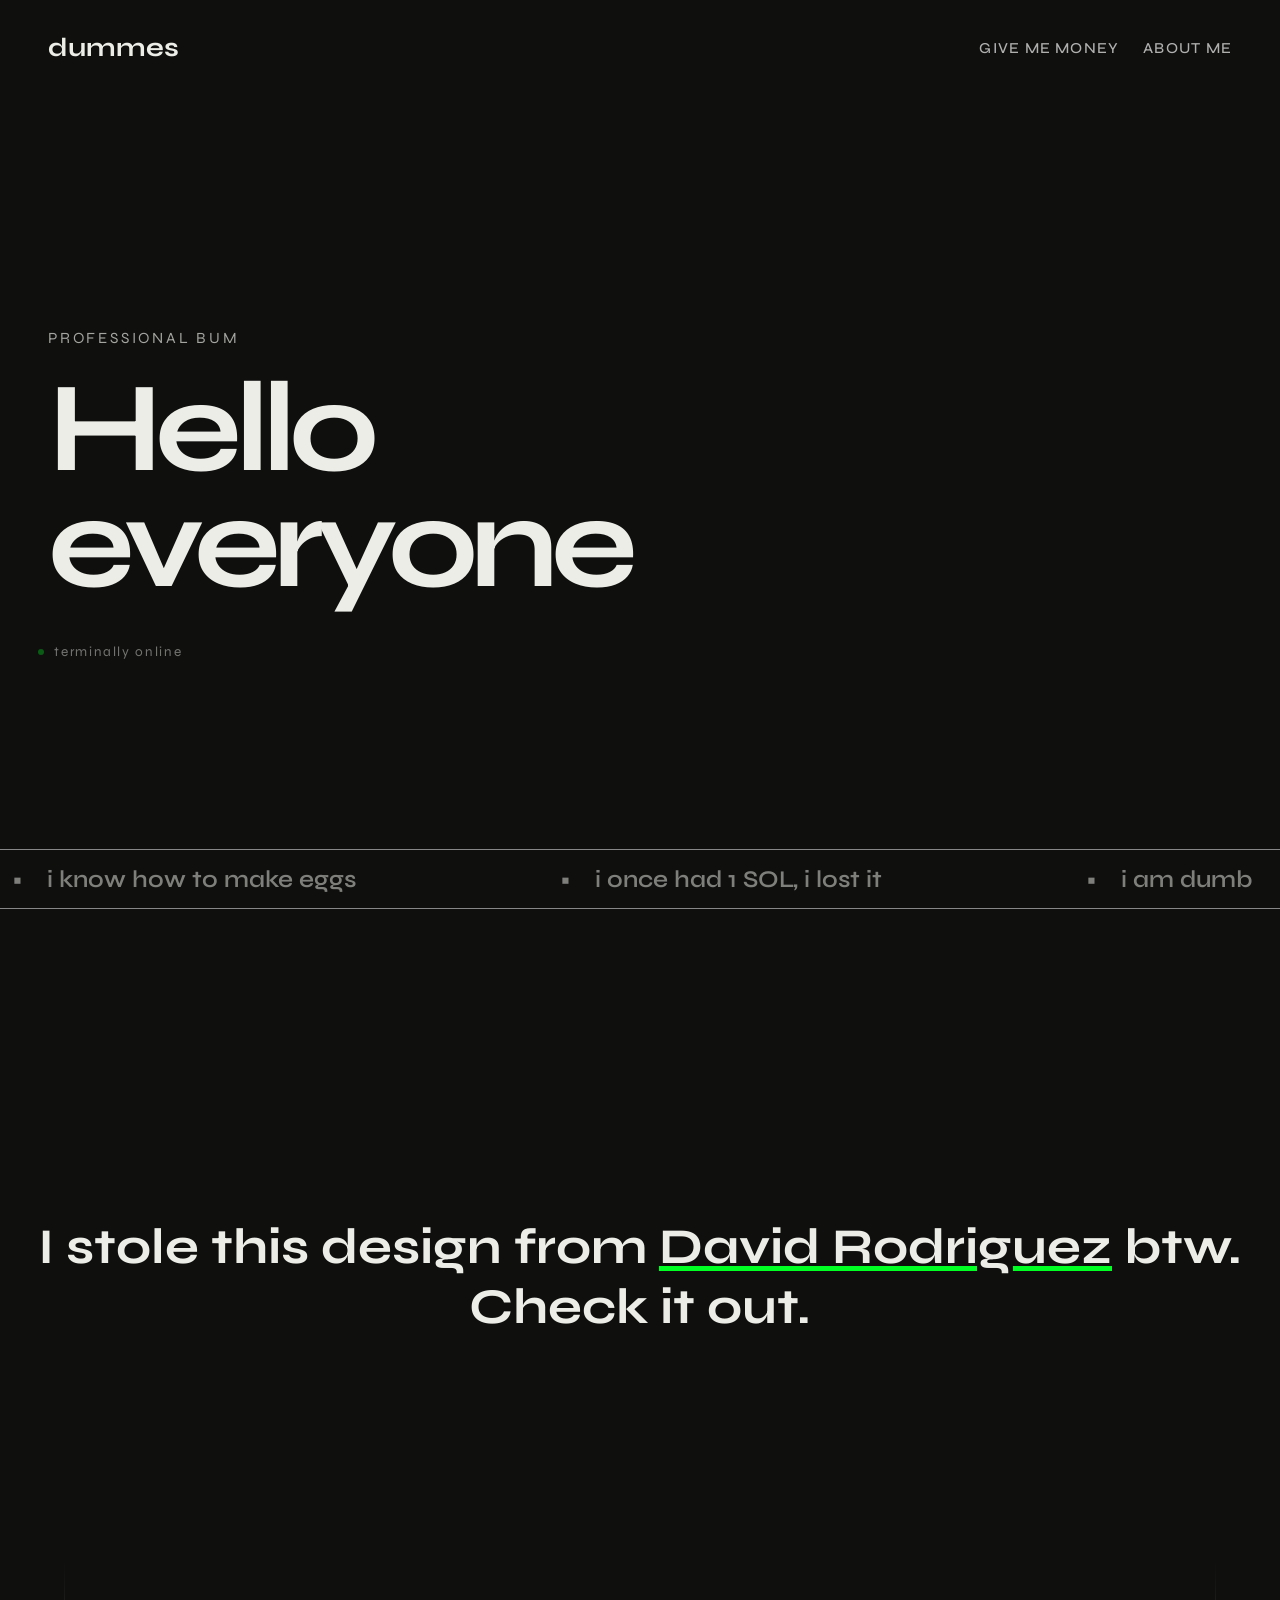
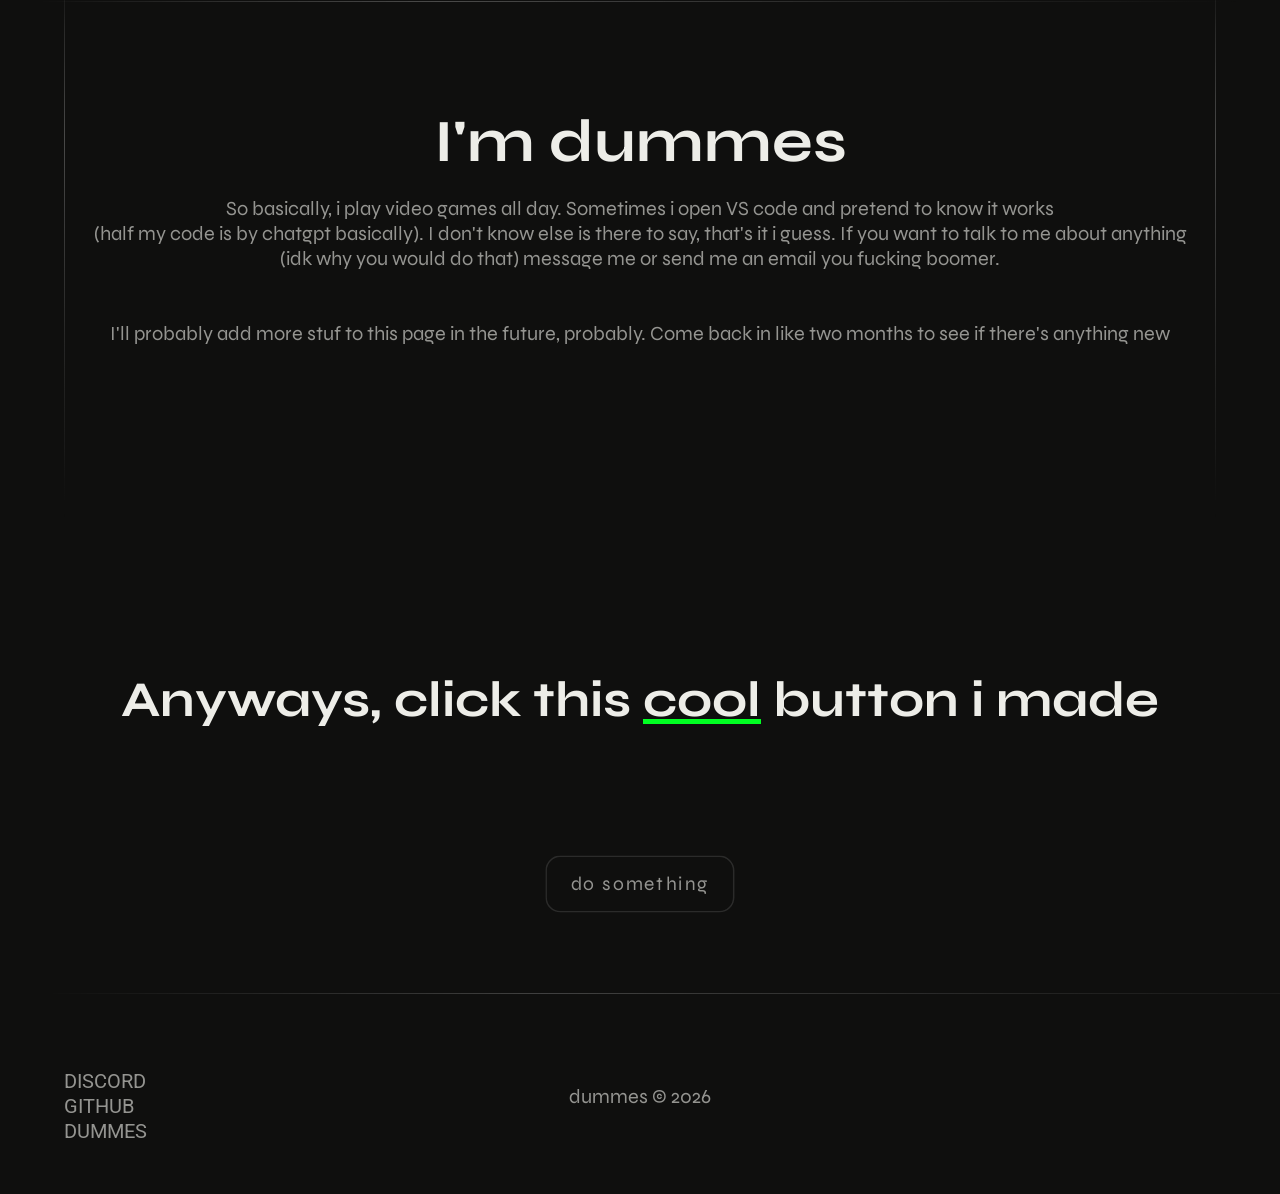
<file: index.html>
<!DOCTYPE html>
<html lang="en">
<head>
    <meta charset="UTF-8">
    <meta name="viewport" content="width=device-width, initial-scale=1.0">
    <link rel="stylesheet" href="style.css">
    <link rel="shortcut icon" href="ico.png" type="image/x-icon">
    <title>dummes - homepage</title>
</head>
<body>

    <div id="scrollContainer">
      <div id="scrollbar"></div>
    </div> 


    
    <div class="page-shell">
        <nav class="site-nav" aria-label="Main navigation">
            <a class="logo" href="homepage-en.html">dummes</a>

         <ul class="nav-links">
                <li><a href="givememoney.html">GIVE ME MONEY</a></li>
                <li><a href="aboutme.html">ABOUT ME</a></li>
            </ul>                                                         
        </nav>  

                                                                              <!--why are you looking at my code dude-->

        <main class="hero">
            <p class="profession"><span class="bum">PROFESSIONAL BUM</span></p>
            <h1 class="mheading"> <span class="hello">Hello</span><br> <span class="everyone">everyone</span></h1>
        </main>
    </div>
                                                                   
      <div class="signal-container">
        <div class="signal">
          <span class="dot"></span>
          <span class="signal-text">terminally online</span>  <!--🤞son-->
        </div>
      </div>

 <div class="container">
    <div class="slide">
          <div class="track">
    <span>i know how to make eggs</span>
    <span>i once had 1 SOL, i lost it</span>
    <span>i am dumb</span>
    <span>i know coding, barely</span>
    <span>you are dumb too, deepshit</span>
    <span>i am a minor, don't be weird</span>
    <span>i am antisocial</span>

    <span>i know how to make eggs</span>
    <span>i once had 1 SOL, i lost it</span>
    <span>i am dumb</span>
    <span>i know coding, barely</span>
    <span>you are dumb too, deepshit</span>
    <span>i am a minor, don't be weird</span>
    <span>i am antisocial</span>
  </div>
    </div>
 </div>   
 
 
  <div class="design">
    <h1 class="design-h1">I stole this design from <a class="design-a" href="https://dvdrod.com/">David Rodriguez</a> btw.<br>Check it out.</h1>
  </div>

        <div class="grid-container">
    <div class="grid">
        <div class="line-1-2">
        <div class="line-1"></div>
        <div class="line-2"></div>
        </div>
        <div class="line-3"></div>                   <!--fun fact: im from greece, -->
        <div class="line-3"></div>
    </div>
        </div>        

        <div class="about-container">
            <h1 class="about-h1">I'm dummes</h1>
            <p class="about-p">So basically, i play video games all day. Sometimes i 
              open VS code and pretend to know it works <br> (half my code  
              is by chatgpt basically).  I don't know else is there to say, 
              that's it i guess. If you want to talk to me about anything <br>
              (idk why you would do that)  message me or send me an 
              email you fucking boomer.
              <br><br><br>
              I'll probably add more stuf to this page in the future, probably. 
              Come back in like two months to see if there's anything new</p>
        </div>

          

        <div class="button-thing">
          <h1 class="button-h1">Anyways, click this <span class="button-span">cool</span> button i made</h1>
        <div class="wrapper-button">
          <button id="weirdBtn">do something</button>
        </div>
        </div>

        <div class="footer-line"></div>

        <footer>  
            <p class="footer-p">dummes &#169; 2026</p>  <!--dummes means dumb in german btw-->
          <div class="socials"> 
            <a class="discord" href="https://discord.com/users/1482841127395659786">DISCORD</a>
            <a class="github" href="https://github.com/dummes01">GITHUB</a>
            <a class="dummes" href="index.html">DUMMES</a>
          </div>               
        </footer>


        <div id="idlePopup" class="idle-popup">
            you’re just staring now
        </div>


<!--button-->
<script>
const btn = document.getElementById("weirdBtn");
let clicks = 0;

btn.addEventListener("click", () => {
  clicks++;

  if (clicks === 1) {
    btn.textContent = "ok";
  } 
  else if (clicks === 2) {
    btn.textContent = "again?";
  } 
  else if (clicks === 3) {
    btn.textContent = "you’re still here";
  } 
  else if (clicks === 5) {
    btn.textContent = "this does nothing";
  } 
  else if (clicks === 7) {
    btn.textContent = "seriously";
  } 
  else if (clicks === 10) {
    btn.textContent = "you can stop now";
  } 
  else if (clicks === 14) {
    btn.textContent = "…";

  } else if (clicks === 25) {
    btn.textContent = "i think you should leave now";

  } else if (clicks > 35) {
    btn.textContent = "just get the fuck out";
    
    // slight movement (very subtle)
    btn.style.transform = `translateX(${Math.random()*10 - 5}px)`;
  }
});
</script>

<!--afk-->

<script>
(function () {
  let timer;
  let shown = false;

  const popup = document.getElementById("idlePopup");

  const messages = [
    "you’re just staring now",
    "you’ve been here a while",
    "this site isn’t that interesting",
    "i think you’re looking for something",
    "seeing something i don't?",
    "you got lost or what",
    "why are you just sitting there?"
  ];

  function showPopup() {
    if (shown) return;
    shown = true;

    popup.textContent =
      messages[Math.floor(Math.random() * messages.length)];

    popup.classList.add("show");
  }

  function resetTimer() {
    popup.classList.remove("show");
    clearTimeout(timer);
    timer = setTimeout(showPopup, 10000);
  }

  ["mousemove", "keydown", "scroll", "click"].forEach(function (event) {
    document.addEventListener(event, resetTimer);
  });

  resetTimer();
})();
</script>


<!-- animation -->        
<script>
const observer = new IntersectionObserver(entries => {
  entries.forEach(entry => {
    if (entry.isIntersecting) {
      entry.target.classList.add('visible');
    }
  });
});

document.querySelectorAll('.design').forEach(el => {
  observer.observe(el);
});
</script>

</body>
</html>
</file>
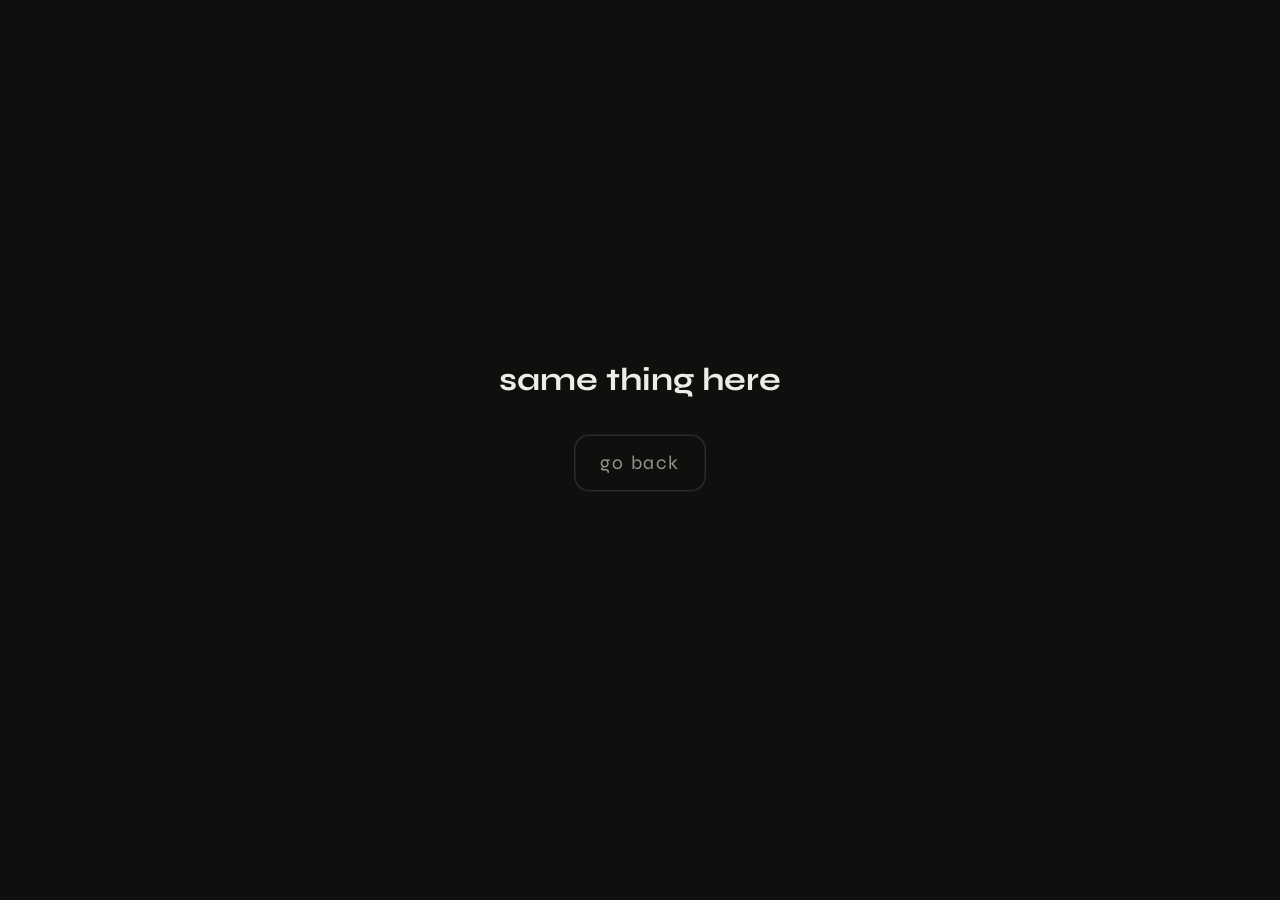
<file: aboutme.html>
<!DOCTYPE html>
<html lang="en">
<head>
    <meta charset="UTF-8">
    <meta name="viewport" content="width=device-width, initial-scale=1.0">
    <link rel="shortcut icon" href="ico.png" type="image/x-icon">
    <link rel="stylesheet" href="style.css">
    <title>about me - under construction</title>
</head>
<body>
    
        <div class="goback">
            <h1 class="goback-h1">same thing here</h1> 
                <div class="wrapper-button">
                    <a href="index.html" class="backBtn">go back</a>
                </div>
        </div>

</body>
</html>
</file>
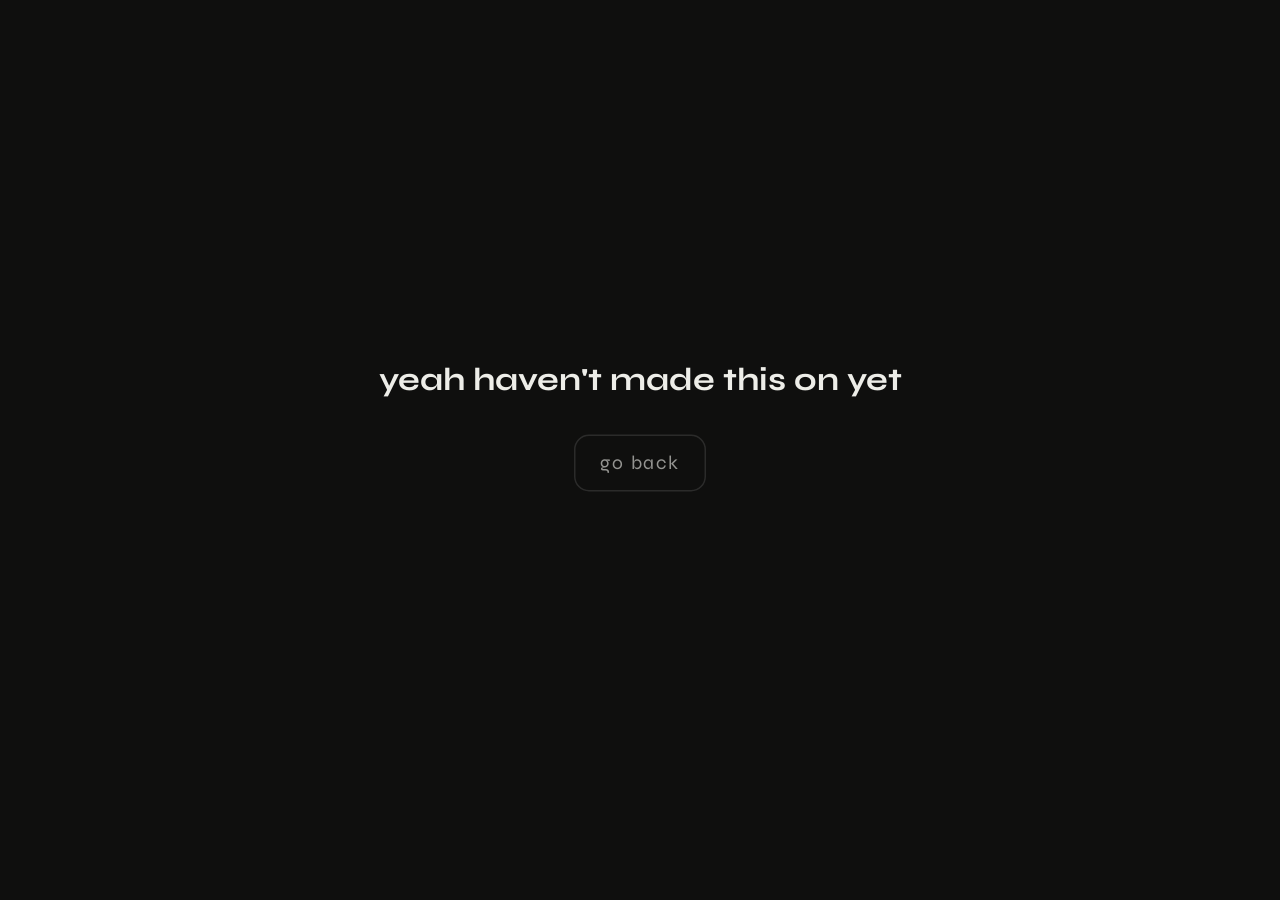
<file: givememoney.html>
<!DOCTYPE html>
<html lang="en">
<head>
    <meta charset="UTF-8">
    <meta name="viewport" content="width=device-width, initial-scale=1.0">
    <link rel="shortcut icon" href="ico.png" type="image/x-icon">
    <link rel="stylesheet" href="style.css">
    <title>give me money - under construction</title>
</head>
<body>
    
        <div class="goback">
            <h1 class="goback-h1">yeah haven't made this on yet</h1> 
                <div class="wrapper-button">
                    <a href="index.html" class="backBtn">go back</a>
                </div>
        </div>

</body>
</html>
</file>
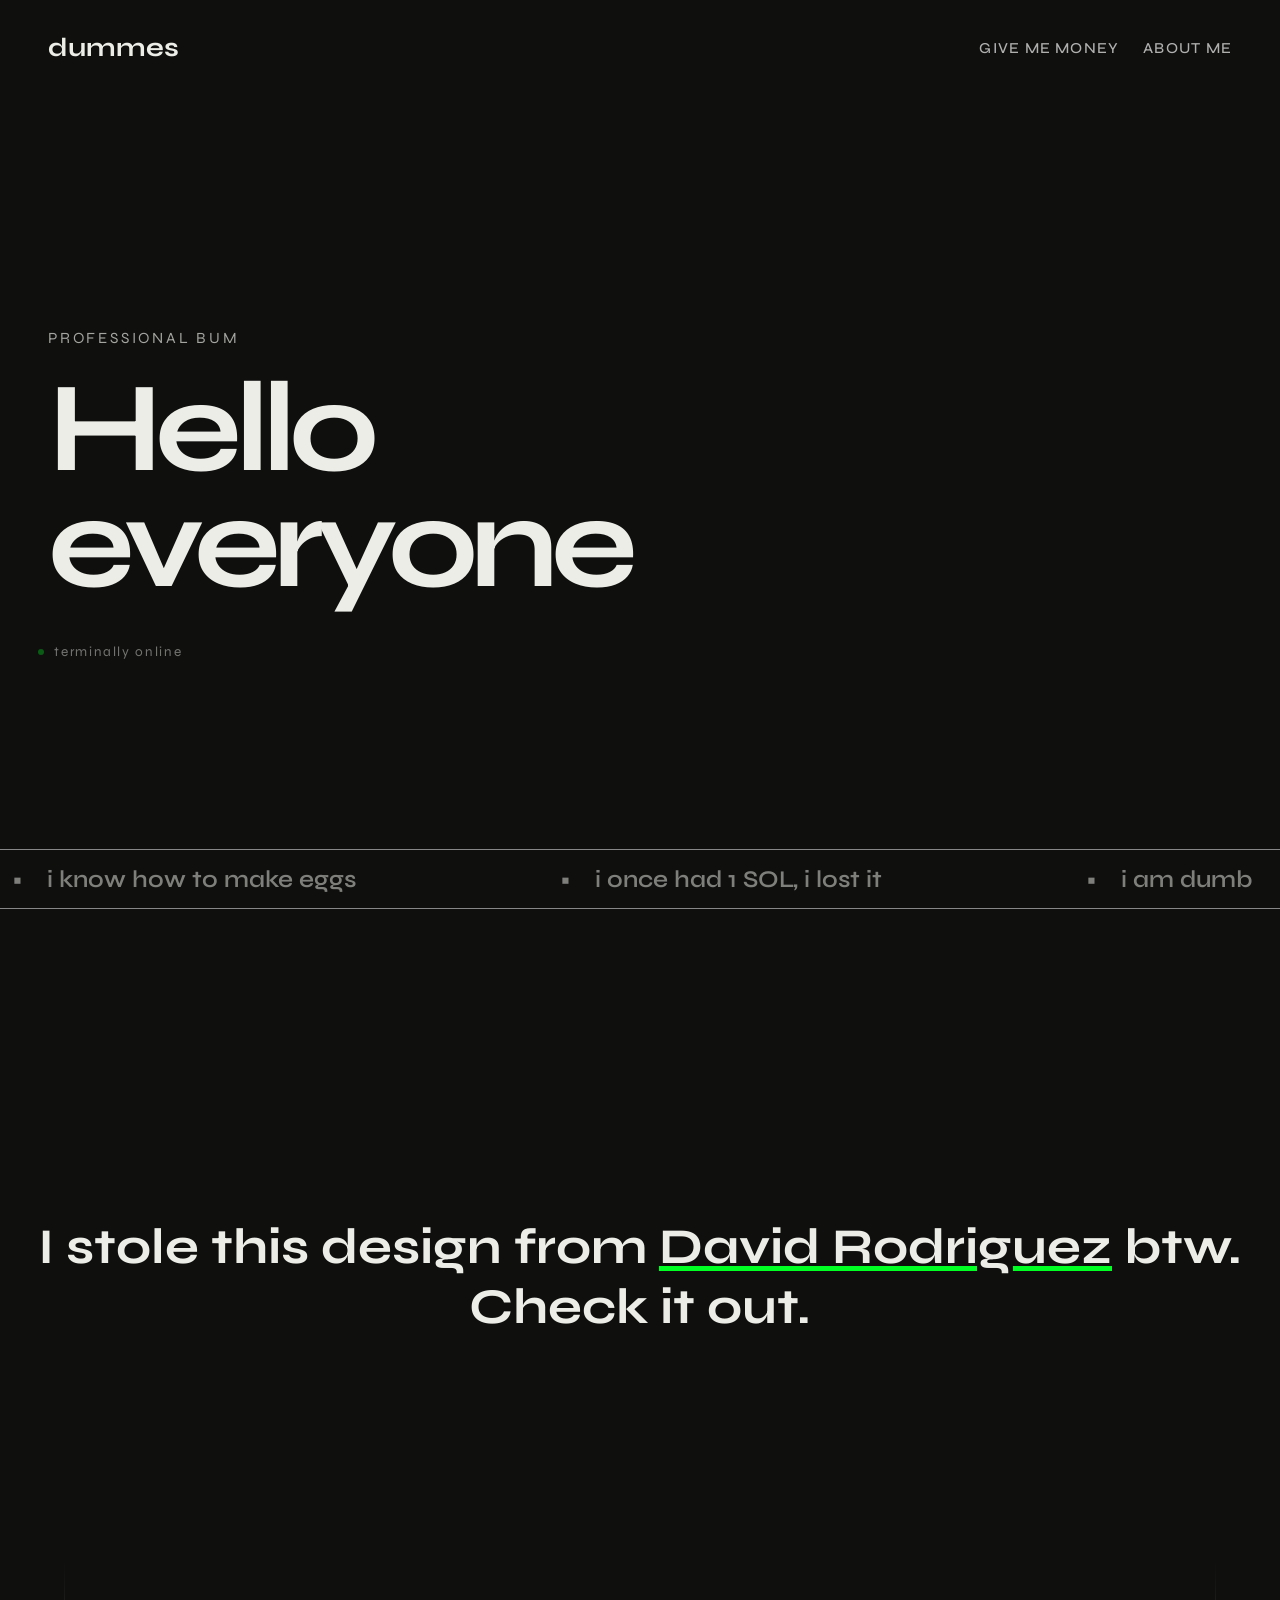
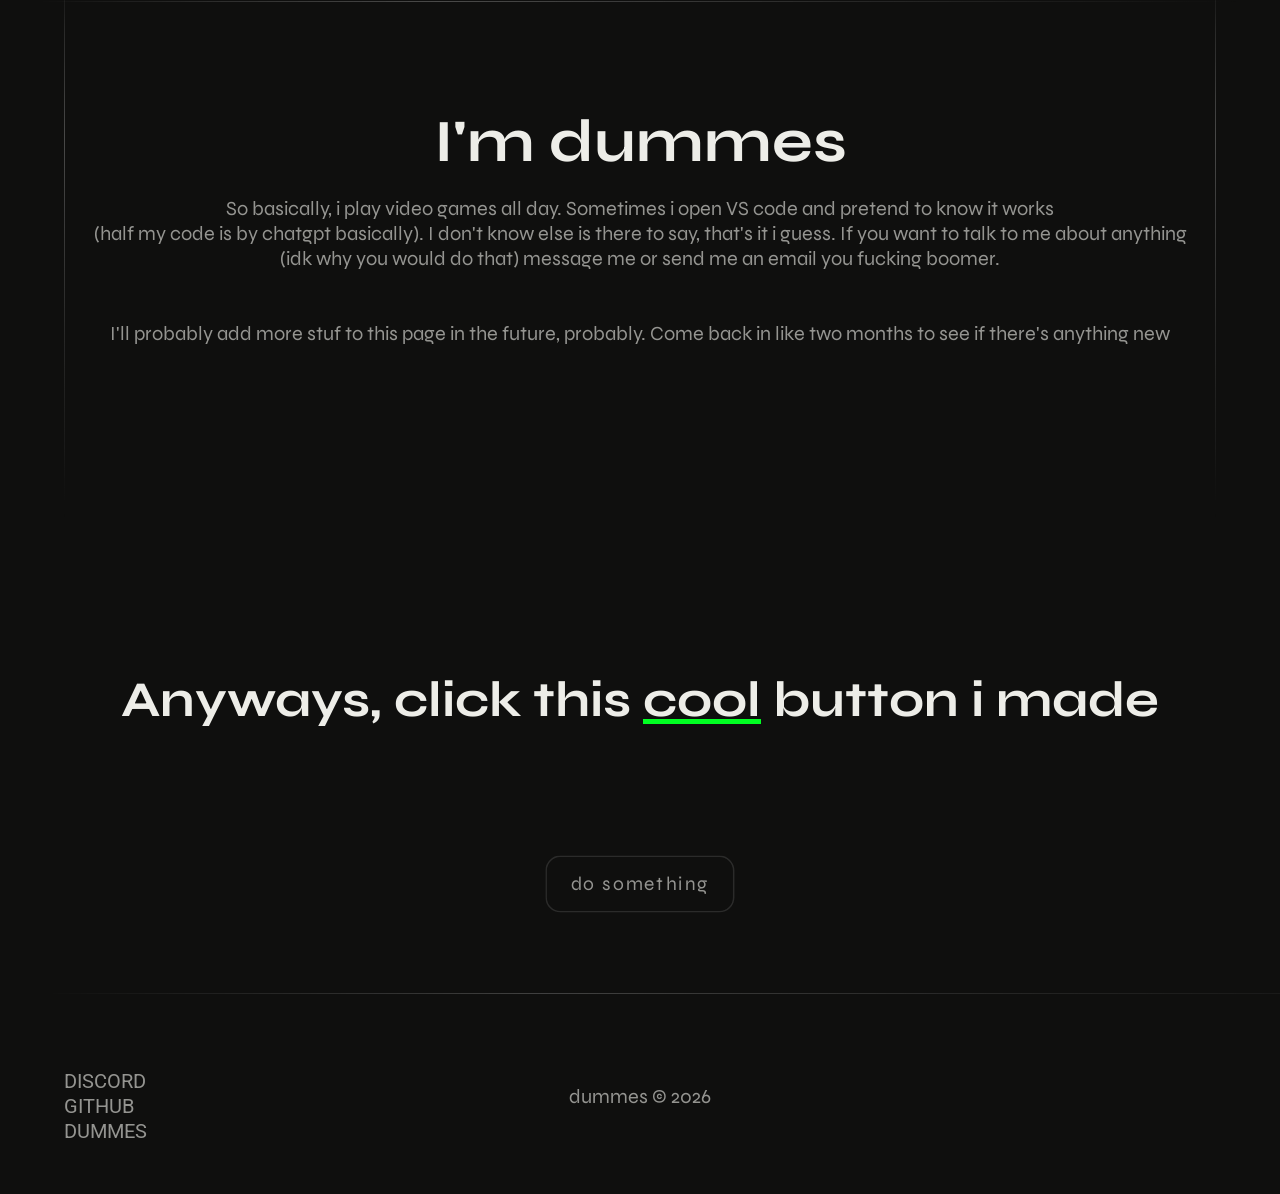
<file: homepage.html>
<!DOCTYPE html>
<html lang="en">
<head>
    <meta charset="UTF-8">
    <meta name="viewport" content="width=device-width, initial-scale=1.0">
    <link rel="stylesheet" href="style.css">
    <link rel="shortcut icon" href="assets/ico.png" type="image/x-icon">
    <title>dummes - homepage</title>
</head>
<body>

    <div id="scrollContainer">
      <div id="scrollbar"></div>
    </div> 


    
    <div class="page-shell">
        <nav class="site-nav" aria-label="Main navigation">
            <a class="logo" href="homepage-en.html">dummes</a>

         <ul class="nav-links">
                <li><a href="givememoney.html">GIVE ME MONEY</a></li>
                <li><a href="aboutme.html">ABOUT ME</a></li>
            </ul>                                                         
        </nav>  

                                                                              <!--why are you looking at my code dude-->

        <main class="hero">
            <p class="profession"><span class="bum">PROFESSIONAL BUM</span></p>
            <h1 class="mheading"> <span class="hello">Hello</span><br> <span class="everyone">everyone</span></h1>
        </main>
    </div>
                                                                   
      <div class="signal-container">
        <div class="signal">
          <span class="dot"></span>
          <span class="signal-text">terminally online</span>  <!--🤞son-->
        </div>
      </div>

 <div class="container">
    <div class="slide">
          <div class="track">
    <span>i know how to make eggs</span>
    <span>i once had 1 SOL, i lost it</span>
    <span>i am dumb</span>
    <span>i know coding, barely</span>
    <span>you are dumb too, deepshit</span>
    <span>i am a minor, don't be weird</span>
    <span>i am antisocial</span>

    <span>i know how to make eggs</span>
    <span>i once had 1 SOL, i lost it</span>
    <span>i am dumb</span>
    <span>i know coding, barely</span>
    <span>you are dumb too, deepshit</span>
    <span>i am a minor, don't be weird</span>
    <span>i am antisocial</span>
  </div>
    </div>
 </div>   
 
 
  <div class="design">
    <h1 class="design-h1">I stole this design from <a class="design-a" href="https://dvdrod.com/">David Rodriguez</a> btw.<br>Check it out.</h1>
  </div>

        <div class="grid-container">
    <div class="grid">
        <div class="line-1-2">
        <div class="line-1"></div>
        <div class="line-2"></div>
        </div>
        <div class="line-3"></div>                   <!--fun fact: im from greece, -->
        <div class="line-3"></div>
    </div>
        </div>        

        <div class="about-container">
            <h1 class="about-h1">I'm dummes</h1>
            <p class="about-p">So basically, i play video games all day. Sometimes i 
              open VS code and pretend to know it works <br> (half my code  
              is by chatgpt basically).  I don't know else is there to say, 
              that's it i guess. If you want to talk to me about anything <br>
              (idk why you would do that)  message me or send me an 
              email you fucking boomer.
              <br><br><br>
              I'll probably add more stuf to this page in the future, probably. 
              Come back in like two months to see if there's anything new</p>
        </div>

          

        <div class="button-thing">
          <h1 class="button-h1">Anyways, click this <span class="button-span">cool</span> button i made</h1>
        <div class="wrapper-button">
          <button id="weirdBtn">do something</button>
        </div>
        </div>

        <div class="footer-line"></div>

        <footer>  
            <p class="footer-p">dummes &#169; 2026</p>  <!--dummes means dumb in german btw-->
          <div class="socials"> 
            <a class="discord" href="https://discord.com/users/1482841127395659786">DISCORD</a>
            <a class="github" href="https://github.com/dummes01">GITHUB</a>
            <a class="dummes" href="">DUMMES</a>
          </div>               
        </footer>


        <div id="idlePopup" class="idle-popup">
            you’re just staring now
        </div>


<!--button-->
<script>
const btn = document.getElementById("weirdBtn");
let clicks = 0;

btn.addEventListener("click", () => {
  clicks++;

  if (clicks === 1) {
    btn.textContent = "ok";
  } 
  else if (clicks === 2) {
    btn.textContent = "again?";
  } 
  else if (clicks === 3) {
    btn.textContent = "you’re still here";
  } 
  else if (clicks === 5) {
    btn.textContent = "this does nothing";
  } 
  else if (clicks === 7) {
    btn.textContent = "seriously";
  } 
  else if (clicks === 10) {
    btn.textContent = "you can stop now";
  } 
  else if (clicks === 14) {
    btn.textContent = "…";

  } else if (clicks === 25) {
    btn.textContent = "i think you should leave now";

  } else if (clicks > 35) {
    btn.textContent = "just get the fuck out";
    
    // slight movement (very subtle)
    btn.style.transform = `translateX(${Math.random()*10 - 5}px)`;
  }
});
</script>

<!--afk-->

<script>
(function () {
  let timer;
  let shown = false;

  const popup = document.getElementById("idlePopup");

  const messages = [
    "you’re just staring now",
    "you’ve been here a while",
    "this site isn’t that interesting",
    "i think you’re looking for something",
    "seeing something i don't?",
    "you got lost or what",
    "why are you just sitting there?"
  ];

  function showPopup() {
    if (shown) return;
    shown = true;

    popup.textContent =
      messages[Math.floor(Math.random() * messages.length)];

    popup.classList.add("show");
  }

  function resetTimer() {
    popup.classList.remove("show");
    clearTimeout(timer);
    timer = setTimeout(showPopup, 10000);
  }

  ["mousemove", "keydown", "scroll", "click"].forEach(function (event) {
    document.addEventListener(event, resetTimer);
  });

  resetTimer();
})();
</script>


<!-- animation -->        
<script>
const observer = new IntersectionObserver(entries => {
  entries.forEach(entry => {
    if (entry.isIntersecting) {
      entry.target.classList.add('visible');
    }
  });
});

document.querySelectorAll('.design').forEach(el => {
  observer.observe(el);
});
</script>

</body>
</html>
</file>
<file: style.css>
@import url('https://fonts.googleapis.com/css2?family=Syne:wght@400..800&display=swap');
/* Syne */
@import url('https://fonts.googleapis.com/css2?family=Roboto:ital,wght@0,100..900;1,100..900&display=swap');
/* Roboto */

body {
    min-height: 100%;
    background-color: #0f0f0e;
    font-family: 'Syne', sans-serif;
    color: #edede8;
}

/* nav buttons */

* {
  margin: 0;
  padding: 0;
  box-sizing: border-box;
  font-family: 'Syne', sans-serif;
}

html {
    font-size: 16px;
}

body {
    overflow-x: hidden;
}

li {
    list-style: none;
}

a {
    text-decoration: none;
    color: #edede8;
}

.page-shell {
    min-height: 100vh;
    padding: 2rem 3rem;
    display: flex;
    flex-direction: column;
}

.site-nav {
    display: flex;
    justify-content: space-between;
    align-items: center;
    gap: 2rem;
}

.logo {
    font-size: clamp(1.25rem, 1rem + 0.8vw, 1.75rem);
    font-weight: 700;
}

.nav-links {
    display: flex;
    align-items: center;
    gap: 1.5rem;
    font-weight: 500;
    font-size: 0.95rem;
    letter-spacing: 0.08em;
    opacity: 0.67;
    flex-wrap: wrap;
    justify-content: flex-end;
}

.nav-links a {
    position: relative;
    text-decoration: none;
    color: white;
    font-weight: 500;
}

.nav-links a::after {
    content: "";
    position: absolute;
    left: 50%;
    bottom: -7px;
    width: 0%;
    height: 2px;
    background-color: #edede8;
    transition: all 0.3s ease;
    transform: translateX(-50%);
}

.nav-links:hover {
    opacity: 1;
}

.nav-links a:hover::after {
    width: 100%;
}

.hero {
    flex: 1;
    display: flex;
    flex-direction: column;
    justify-content: center;
    align-items: flex-start;
    padding: clamp(3rem, 10vh, 8rem) 0;
}

.profession {
    margin-bottom: 1.5rem;
    letter-spacing: 0.18em;
    opacity: 0.67;
    font-size: clamp(0.75rem, 0.65rem + 0.4vw, 1rem);
}

.mheading {
    max-width: 10ch;
    font-size: clamp(3rem, 10vw, 9rem);
    line-height: 0.9;
    letter-spacing: -0.06em;
    color: #edede8;
    text-wrap: balance;
}

@media (max-width: 768px) {
    .page-shell {
        padding: 1.5rem;
    }

    .site-nav {
        flex-direction: column;
        align-items: flex-start;
    }

    .nav-links {
        width: 100%;
        justify-content: flex-start;
        gap: 1rem;
    }

    .hero {
        padding: 4rem 0 2rem;
    }
}

@media (max-width: 480px) {
    .nav-links {
        flex-direction: column;
        align-items: flex-start;
    }

    .mheading {
        max-width: 100%;
    }
}


/* slide */

.container {
    position: relative;
    top: -12vh;
    opacity: 0.5;
}

.slide:hover .track {
    animation-play-state: paused;
}

.slide {
    border-radius: 10px;
    position: relative;
    width: 9999px;
    left: -1vw;
    height: 60px;
    overflow: hidden;
    border: 1px solid white;
    color: #edede8;
    display: flex;
    align-items: center;
}

.track {
    display: flex;
    gap: 180px;
    white-space: nowrap;
    animation: scroll 20s linear infinite;
}

.track span {
    font-size: 1.5rem;
    font-weight: 600;
}

.track span::before {
    content: "•";
    margin: 0 24px;
}

/* animation */

@keyframes scroll {
    0% {
        transform: translateX(0%);
    }
    100% {
        transform: translateX(-50%);
    }
}

/* grid */  

.grid {
  position: relative;
  width: 100%;
  height: 600px;
  overflow: hidden;
}

.grid-container {
  opacity: 0.6;
  mask-image: linear-gradient(to bottom, transparent, black 15%, black 85%, transparent);
}

.line-1,
.line-2 {
  position: absolute;
  width: 1px;
  height: 100%;
  background: linear-gradient(
    to bottom,
    transparent,
    rgba(255, 255, 255, 0.4),
    rgba(180, 180, 180, 0.25),
    transparent
  );
  filter: blur(0.3px);
}

.line-1::after,
.line-2::after {
  content: "";
  position: absolute;
  inset: 0;
  background: inherit;
  filter: blur(6px);
  opacity: 0.25;
}

.line-1 {
  left: 5vw;
}

.line-2 {
  right: 5vw;
}

.line-3 {
  position: absolute;
  top: 5vw;
  left: 2.5vw;
  width: 95%;
  height: 1px;

  background: linear-gradient(
    to right,
    transparent,
    rgba(255, 255, 255, 0.35),
    rgba(180, 180, 180, 0.2),
    transparent
  );

  filter: blur(0.3px);
}

/* animation */

@keyframes shimmer {
  0% {
    opacity: 0.3;
    transform: translateY(-2px);
  }
  50% {
    opacity: 0.6;
    transform: translateY(2px);
  }
  100% {
    opacity: 0.3;
    transform: translateY(-2px);
  }
}

.line-1,
.line-2,
.line-3 {
  animation: shimmer 6s ease-in-out infinite;
}

/* design */

.design-a {
    text-decoration: underline;
    text-decoration-color: #00ff22;
    color: #edede8;
}


.design-h1 {
    font-size: 50px;
    color: #edede8;
    position: relative;
    text-align: center;
}

.design {
    padding-top: 200px;
    padding-bottom: 200px;
    opacity: 0;
    animation: appear 1s cubic-bezier(0.16, 1, 0.3, 1) forwards;
    animation-play-state: paused;
}

.design.visible {
    animation-play-state: running;
}

@keyframes appear { 
    0% { 
        opacity: 0; transform: translateY(100px);
     } 
    
        100% { 
        opacity: 1; transform: translateY(0); 
    } 
}

/* about */

.about-container {
    position: relative;
}

.about-h1 {
    font-size: 60px;
    color: #edede8;
    position: relative;
    text-align: center;
    top: -48vh;
}

.about-p {
    font-size: 20px;
    position: relative;
    text-align: center;
    top: -46vh;
    opacity: 0.6;
}

.line {
    position: relative;
    width: 95%;
    height: 1px;
    background: linear-gradient(
        to right,
        transparent,
        rgba(255, 255, 255, 0.35),
        rgba(180, 180, 180, 0.2),
        transparent
    );
    filter: blur(0.3px);
    top: -25vh;
    left: 2.5vw;
}

/* idle popup */

.idle-popup {
  position: fixed;
  bottom: 24px;
  right: -280px;
  width: 240px;
  padding: 14px 16px;
  background: rgba(15, 15, 14, 0.9);
  color: #edede8;
  border: 1px solid rgba(255,255,255,0.2);
  backdrop-filter: blur(6px);
  font-size: 0.85rem;
  letter-spacing: 0.05em;
  opacity: 0.8;
  transition: right 0.4s cubic-bezier(0.16, 1, 0.3, 1), opacity 0.3s;
  z-index: 999;
}

.idle-popup.show {
  right: 24px;
  opacity: 1;
}

/* button thing */

.button-h1 {
    font-size: 50px;
    position: relative;
    top: -10vh;
    text-align: center;

}

.button-span {
    text-decoration: underline;
    text-decoration-color: #00ff22;
    color: #edede8;
}

.wrapper-button {
  display: flex;
  justify-content: center; 
  align-items: center;     
}

#weirdBtn {
  border-radius: 10px;
  transform: scale(1.5);
  background: transparent;
  border: 1px solid rgba(255,255,255,0.2);
  color: #edede8;
  padding: 10px 16px;
  font-size: 0.8rem;
  letter-spacing: 0.1em;
  cursor: pointer;
  opacity: 0.6;
  transition: all 0.3s ease;
  position: relative;

}

#weirdBtn:hover {
  opacity: 1;
  border-color: rgba(255,255,255,0.5);
}

/* pulse */

.signal-container {
  position: relative;
  top: -33vh;
  left: 3vw;
  width: 100%;
  height: 100%;
  display: flex;
}

.signal {
  margin-top: 2.5rem;
  display: flex;
  align-items: center;
  gap: 10px;
  font-size: 0.85rem;
  letter-spacing: 0.12em;
  opacity: 0.45;
}

.dot {
  width: 6px;
  height: 6px;
  background: #00ff22;
  border-radius: 50%;
  animation: pulse 1.8s infinite;
  opacity: 0.7;
}

@keyframes pulse {
  0% { transform: scale(1); opacity: 0.25; }
  50% { transform: scale(1.6); opacity: 0.8; }
  100% { transform: scale(1); opacity: 0.25; }
}


/*footer*/

.footer-line {
    position: relative;
    width: 120%;
    height: 1px;
    background: linear-gradient(
        to right,
        transparent,
        rgba(255, 255, 255, 0.35),
        rgba(180, 180, 180, 0.2),
        transparent
    );
    filter: blur(0.3px);
    top: 15vh;
    left: 2.5vw;
    opacity: 0.6;
}

.footer-p {
    font-size: 20px;
    position: relative;
    text-align: center;
    bottom: -25vh;
    padding-bottom: 50px;
    opacity: 0.6;
}

.discord {
    font-family: 'Roboto', sans-serif;
    font-size: 20px;
    opacity: 0.6;
}

.discord:hover {
    opacity: 1;
}

.github {
    font-family: 'Roboto', sans-serif;
    font-size: 20px;
    opacity: 0.6;
}

.github:hover {
    opacity: 1;
}

.dummes {
    font-family: 'Roboto', sans-serif;
    font-size: 20px;
    opacity: 0.6;
}

.dummes:hover {
    opacity: 1;
}

.socials {
    display: flex;
    flex-direction: column;
    line-height: 25px;
    position: relative;
    bottom: -15vh;
    left: 5vw;
    padding-bottom: 50px;
    align-items: left;
}

/*====================================================================================*/

/* givememoney page */


.goback {
    position: relative;
    text-align: center;
    top: 40vh;
}

.wrapper-button {
  display: flex;
  justify-content: center; 
  align-items: center;    
  position: relative;
  top: 5vh; 
}

.backBtn {
  border-radius: 10px;
  transform: scale(1.5);
  background: transparent;
  border: 1px solid rgba(255,255,255,0.2);
  color: #edede8;
  padding: 10px 16px;
  font-size: 0.8rem;
  letter-spacing: 0.1em;
  cursor: pointer;
  opacity: 0.6;
  transition: all 0.3s ease;
  position: relative;

}

.backBtn:hover {
  opacity: 1;
  border-color: rgba(255,255,255,0.5);
}
</file>
